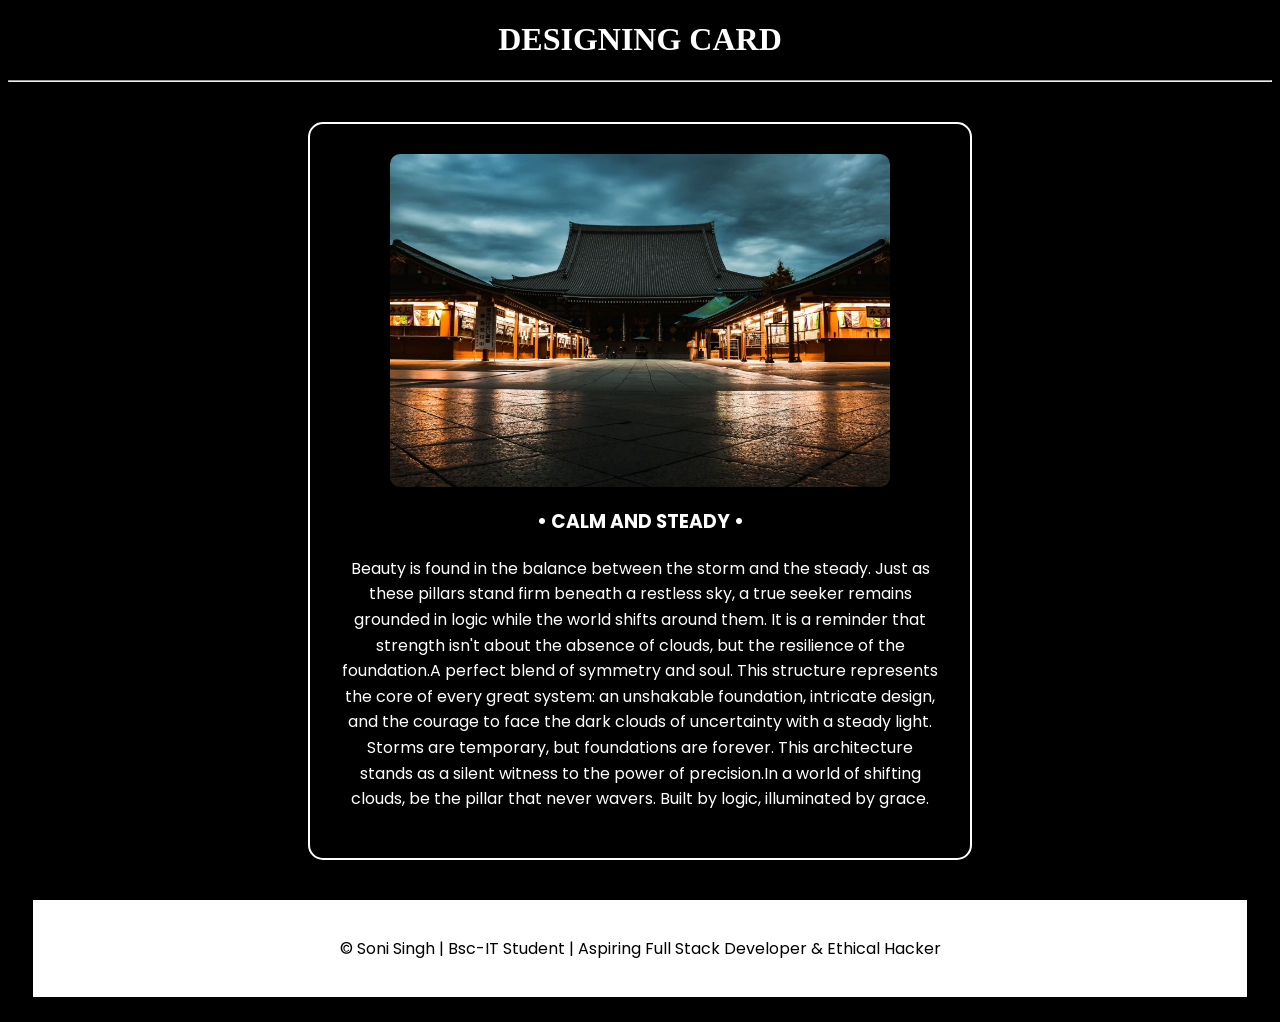
<file: Desiging card using css and html/index.html>
<!DOCTYPE html>
<html lang="en">

<head>
    <meta charset="UTF-8">
    <meta name="viewport" content="width=device-width, initial-scale=1.0">
    <meta name="description" content="Soni Singh | Aspiring Full Stack Developer & Cybersecurity Enthusiast. Showcasing projects built with MERN stack, secure coding practices, and a passion for technology.">
    <title>DESIGN CARD</title>
    <link href="https://fonts.googleapis.com/css2?family=Poppins&display=swap" rel="stylesheet">
    <link rel="preload" as="image" href="photo-1578824381648-52f000bb5f9f.jpg" fetchpriority="high">
    <link rel="stylesheet" href="style.css">
</head>

<body>
    <main class="design">
        <h1>DESIGNING CARD</h1>
        <hr>
        <div class="card">
            <img src="photo-1578824381648-52f000bb5f9f.jpg" alt="JAPAN IMAGE" class="image" fetchpriority="high">
            <h3>&bull; CALM AND STEADY &bull;</h3>
            <p style="color: white; text-align: center;">
                Beauty is found in the balance between the storm and the steady. 
                Just as these pillars stand firm beneath a restless sky, a true seeker remains grounded in logic while the world shifts around them.
                 It is a reminder that strength isn't about the absence of clouds, but the resilience of the foundation.A perfect blend of symmetry and soul.
                  This structure represents the core of every great system: an unshakable foundation, intricate design, and the courage to face the dark clouds of uncertainty with a steady light.
                  Storms are temporary, but foundations are forever.
This architecture stands as a silent witness to the power of precision.In a world of shifting clouds, be the pillar that never wavers. Built by logic, illuminated by grace.
                </p>
        </div>
    </main>
    <footer class="footer">
        <p>
            &copy; Soni Singh | Bsc-IT Student | Aspiring Full Stack Developer &amp; Ethical Hacker
        </p>
    </footer>
</body>

</html>
</file>
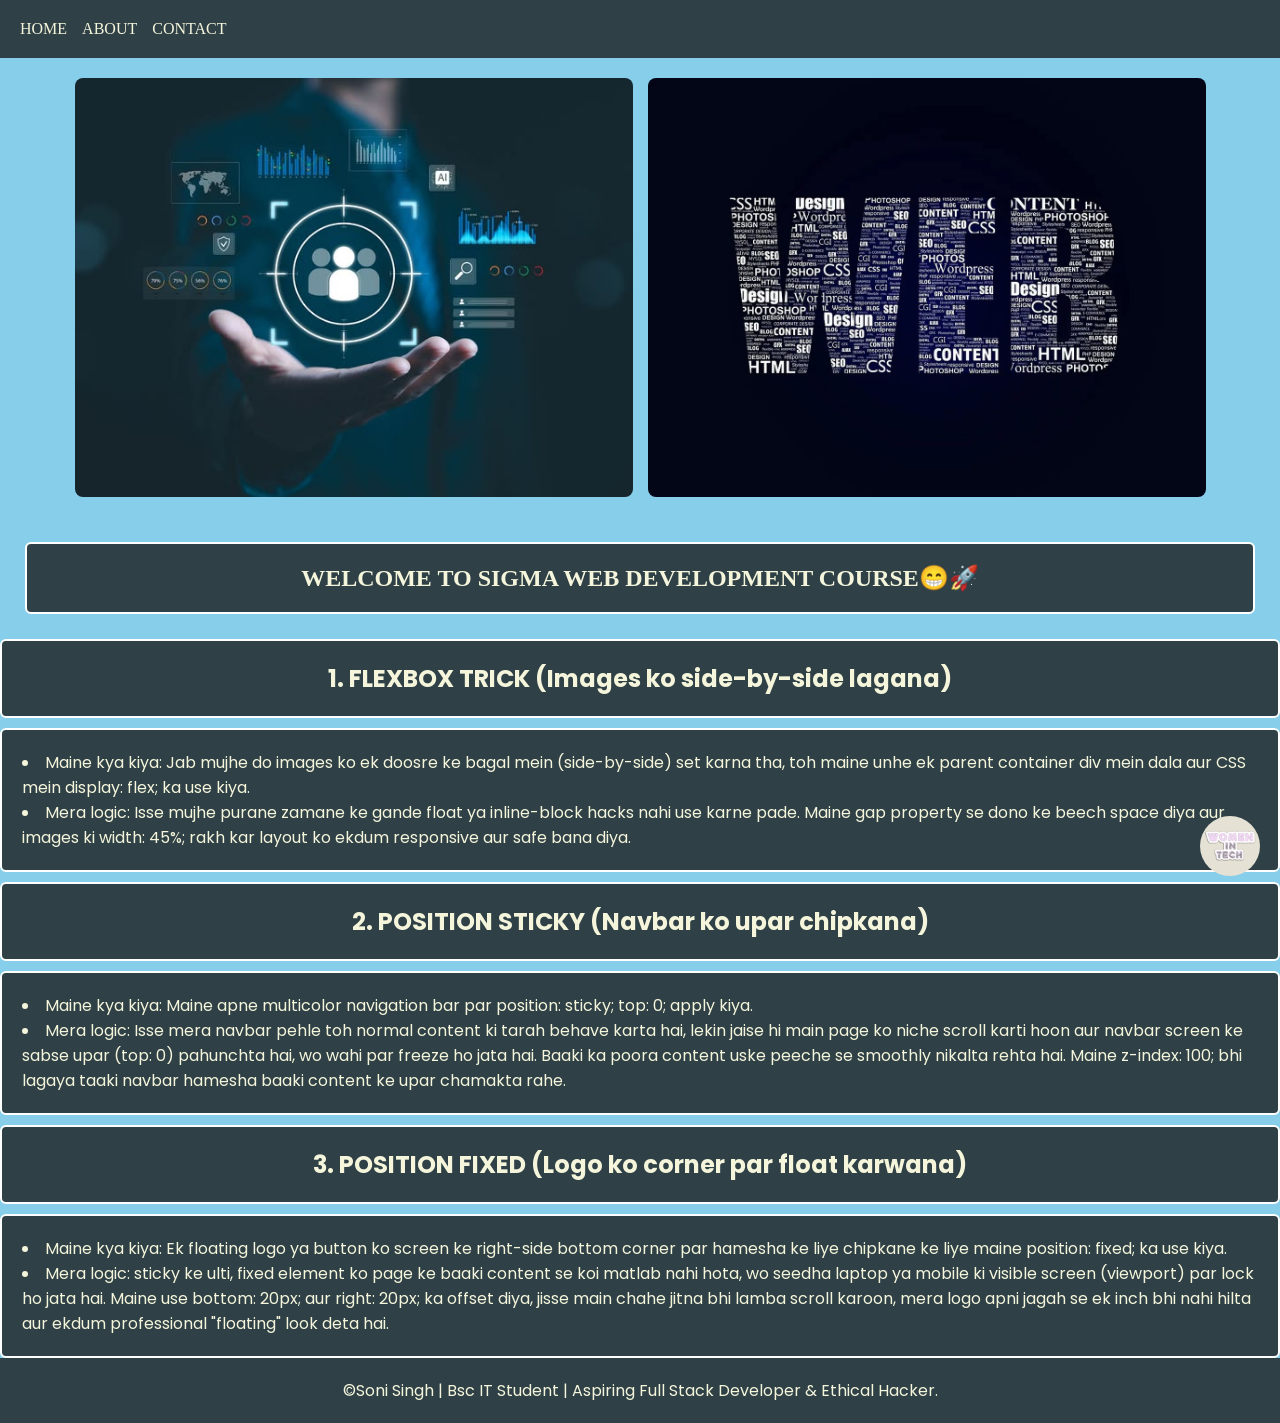
<file: DESIGN LAYOUT/index.html>
<!DOCTYPE html>
<html lang="en">
<head>
    <meta charset="UTF-8">
    <meta name="viewport" content="width=device-width, initial-scale=1.0">
    <title>DESIGN LAYOUT</title>
    <link rel="stylesheet" href="style.css">
    <link href="https://fonts.googleapis.com/css2?family=Poppins:wght@400;500;600;700&display=swap" rel="stylesheet">
</head>
<body>
    <nav >
        <ul class="navbar">
            <li>HOME</li>
            <li>ABOUT</li>
            <li>CONTACT</li>
        </ul>
    </nav>

    <div class="imagecont">
        <img src="photo 3.jpg" alt="FIRST IMAGE">
        <img src="photo_2.jpg" alt="SECOND IMAGE">

    </div>
    <article>
        <h1>WELCOME TO SIGMA WEB DEVELOPMENT COURSE😁🚀</h1>
    </article>

    <div class="design">
        <h2 style="color: beige; text-align: center;"> 1. FLEXBOX TRICK (Images ko side-by-side lagana)</h2>
    </div>

    <main class="design">
        <dl  style="color: beige;">
            <li>Maine kya kiya: Jab mujhe do images ko ek doosre ke bagal mein (side-by-side) set karna tha, toh maine unhe ek parent container div mein dala aur CSS mein display: flex; ka use kiya.</li>
            <li>Mera logic: Isse mujhe purane zamane ke gande float ya inline-block hacks nahi use karne pade. Maine gap property se dono ke beech space diya aur images ki width: 45%; rakh kar layout ko ekdum responsive aur safe bana diya.</li>
        </dl>
    </main>

    <div class="design">
        <h2 style="color: beige; text-align: center;">2. POSITION STICKY (Navbar ko upar chipkana)</h2>
    </div>

    <main class="design">
    
        <dl style="color: beige;">
            <li>Maine kya kiya: Maine apne multicolor navigation bar par position: sticky; top: 0; apply kiya.</li>
            <li>Mera logic: Isse mera navbar pehle toh normal content ki tarah behave karta hai, lekin jaise hi main page ko niche scroll karti hoon aur navbar screen ke sabse upar (top: 0) pahunchta hai, wo wahi par freeze ho jata hai. Baaki ka poora content uske peeche se smoothly nikalta rehta hai. Maine z-index: 100; bhi lagaya taaki navbar hamesha baaki content ke upar chamakta rahe.</li>
        </dl>
    </main>

    <div class="design">
        <h2 style="color: beige; text-align: center;">3. POSITION FIXED (Logo ko corner par float karwana)</h2>
    </div>
    <main class="design">
        <dl style="color: beige;">
            <li>Maine kya kiya: Ek floating logo ya button ko screen ke right-side bottom corner par hamesha ke liye chipkane ke liye maine position: fixed; ka use kiya.</li>
            <li>Mera logic: sticky ke ulti, fixed element ko page ke baaki content se koi matlab nahi hota, wo seedha laptop ya mobile ki visible screen (viewport) par lock ho jata hai. Maine use bottom: 20px; aur right: 20px; ka offset diya, jisse main chahe jitna bhi lamba scroll karoon, mera logo apni jagah se ek inch bhi nahi hilta aur ekdum professional "floating" look deta hai.</li>
        </dl>
    </main>


    <footer>
        <p>&copy;Soni Singh | Bsc IT Student | Aspiring Full Stack Developer &amp; Ethical Hacker.</p>
    </footer>

    

    <div class="floating-logo">
        <img src="my logo.jpeg" alt="MY LOGO">
    </div>
    
</body>
</html>
</file>
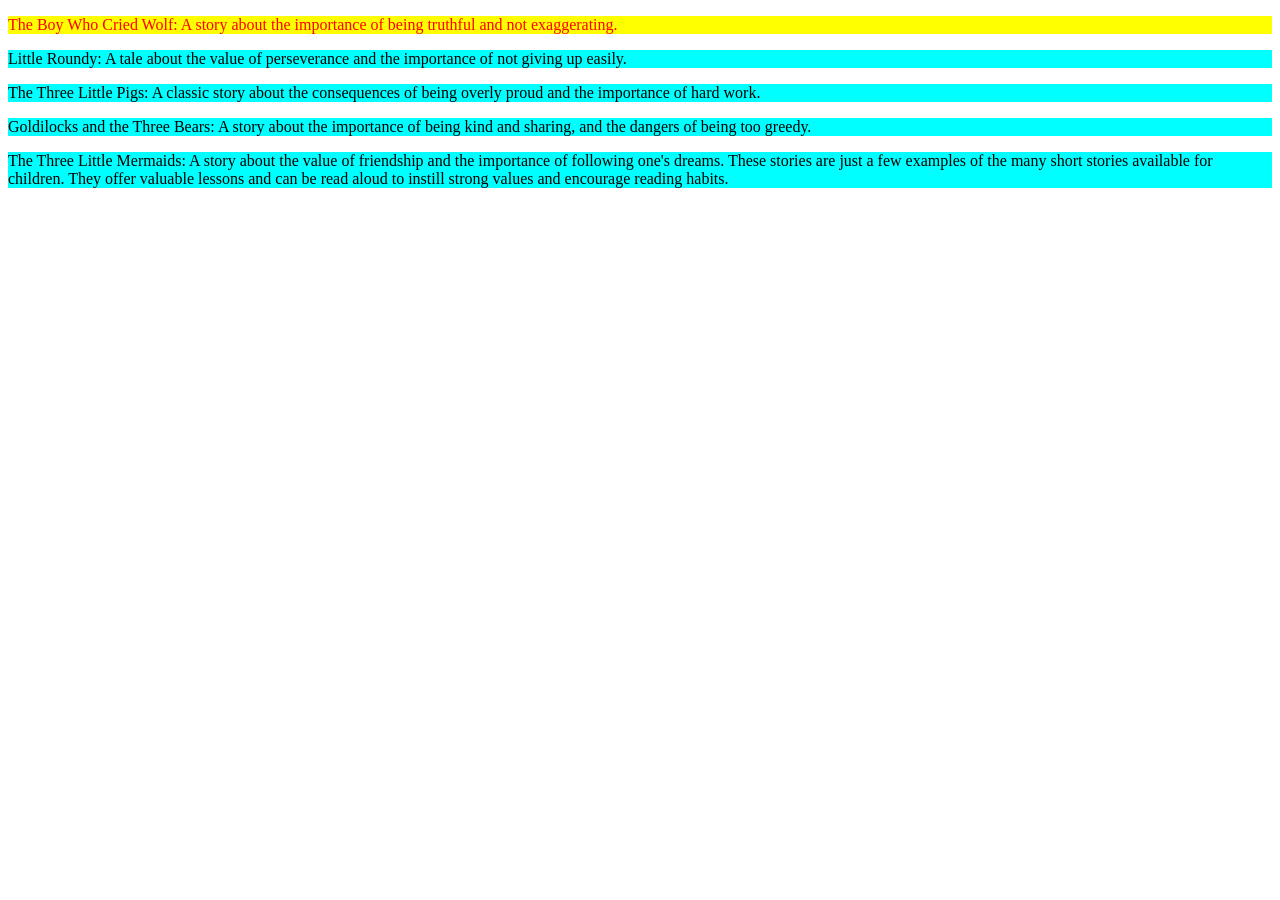
<file: small practice given by harry/index.html>
<!DOCTYPE html>
<html lang="en">
<head>
    <meta charset="UTF-8">
    <meta name="viewport" content="width=device-width, initial-scale=1.0">
    <title>TEST-1</title>
    <style>
        div :first-child{
            background-color: yellow;
            color: red;
        }
        div > p{
            background-color: aqua;
        }
    </style>

</head>
<body>
    <div>
        <p>
            The Boy Who Cried Wolf: A story about the importance of being truthful and not exaggerating.
        </p>


        <p>
            Little Roundy: A tale about the value of perseverance and the importance of not giving up easily.
        </p>
        <p>
            The Three Little Pigs: A classic story about the consequences of being overly proud and the importance of hard work. 

        </p>
        <p>
            Goldilocks and the Three Bears: A story about the importance of being kind and sharing, and the dangers of being too greedy. 
        </p>

        <p>
            The Three Little Mermaids: A story about the value of friendship and the importance of following one's dreams. These stories are just a few examples of the many short stories available for children. They offer valuable lessons and can be read aloud to instill strong values and encourage reading habits. 

        </p>
    </div>
    
</body>
</html>
</file>
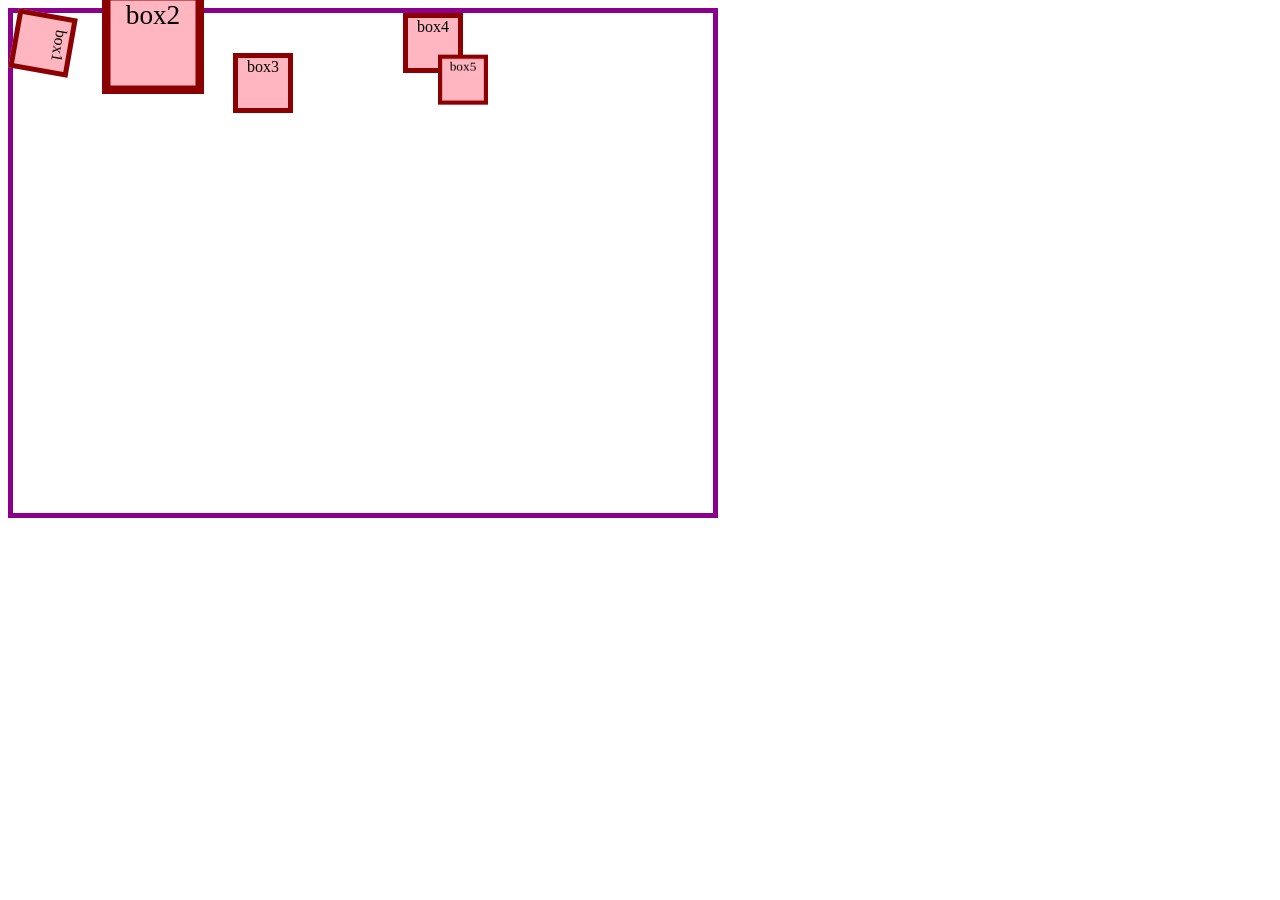
<file: video 42/index.html>
<!DOCTYPE html>
<html lang="en">
<head>
    <meta charset="UTF-8">
    <meta name="viewport" content="width=device-width, initial-scale=1.0">
    <title>CSS TRANSFORM</title>
    <style>


        .container{
            border: 5px solid darkmagenta;
            height: 500px;
            width: 700px;
            display: flex;
            gap: 50px;
            perspective: 1000px;
        }

        .box{
            background-color: lightpink;
            border: 5px solid darkred;
            height: 50px;
            width: 50px;
            text-align: center;
        }

        .box1{
            transform: rotate(100deg); /*rotate*/
        }

        .box2{
            transform: scale(1.7); /*scale*/
        }

        .box3{
            transform: translateY(40px); /*translate*/
        }

        .box4{
            transform: translateX(60px);
        }

        .box5{
            transform: translateZ(-200px);
        }
    </style>
</head>
<body>
    <div class="container">
        <main class="box box1">box1</main>
        <main class="box box2">box2</main>
        <main class="box box3">box3</main>
        <main class="box box4">box4</main>
        <main class="box box5">box5</main>
    </div>
</body>
</html>
</file>
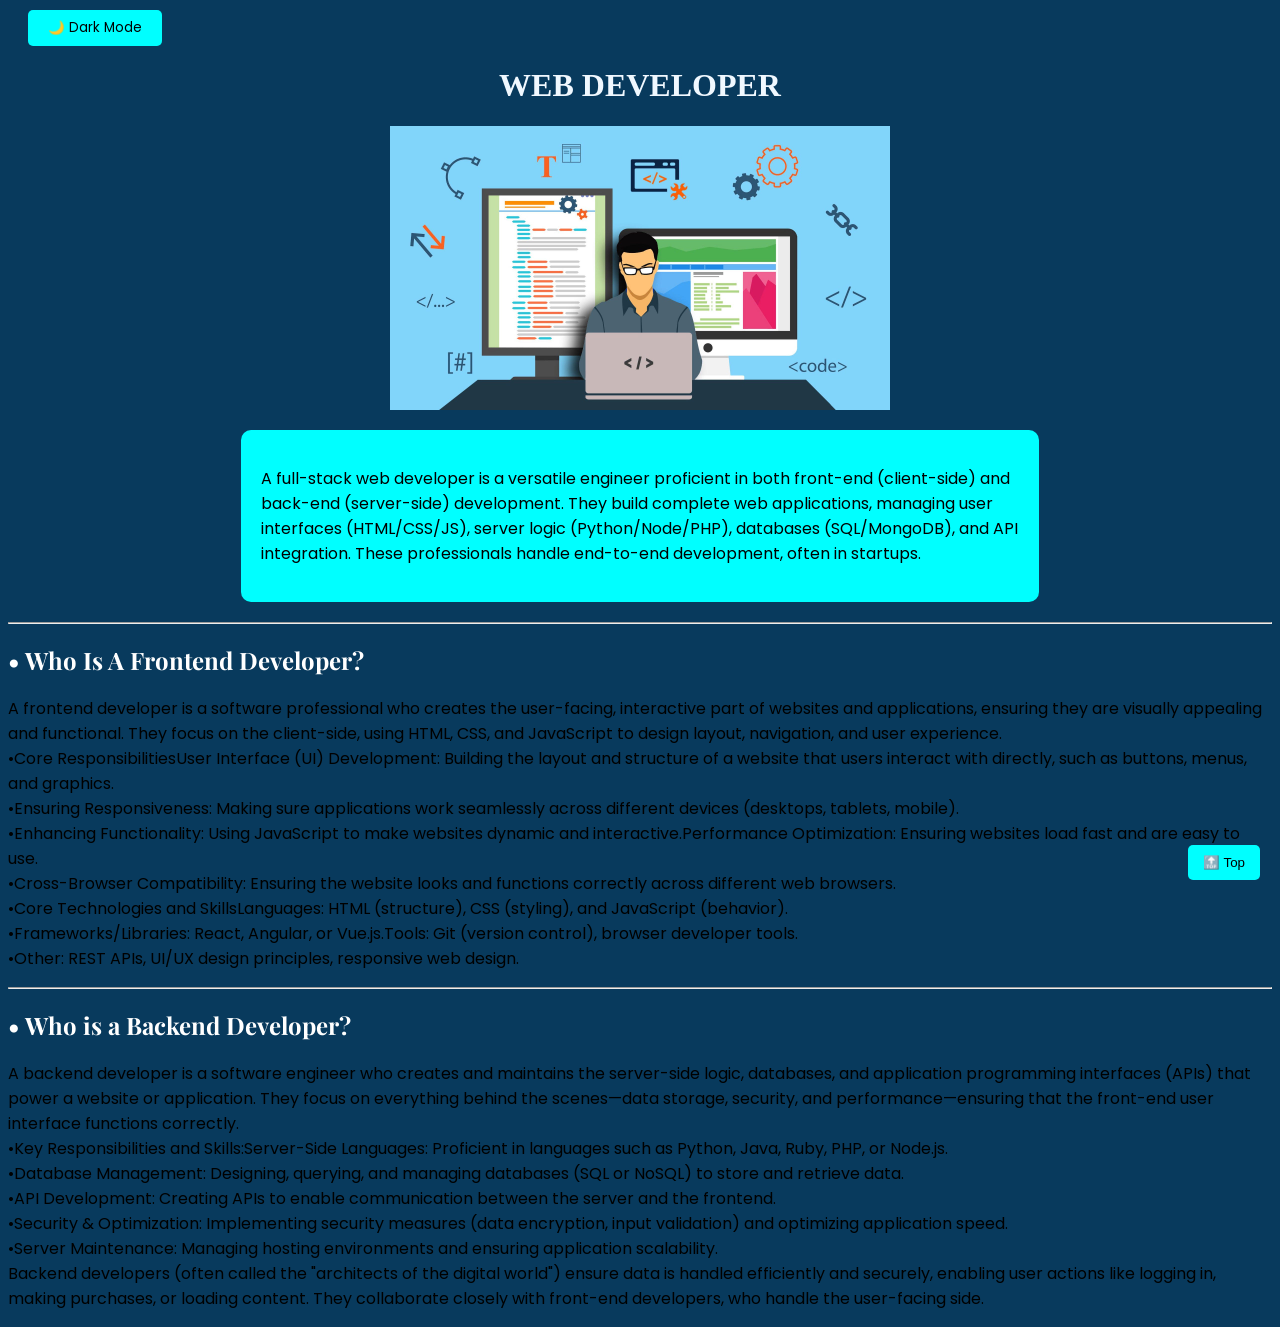
<file: video 5/index.html>
<!DOCTYPE html>
<html lang="en">
<head>
    <meta charset="UTF-8">
    <meta name="viewport" content="width=device-width, initial-scale=1.0">
    <title>Who is a Web Developer</title>
    <meta name="description" content="A web developer builds and maintains websites. Learn what frontend, backend, and full-stack developers do and how to become one.">
    <link rel="stylesheet" href="style.css">
    <link href="https://fonts.googleapis.com/css2?family=Playfair+Display&display=swap" rel="stylesheet">
  <link href="https://fonts.googleapis.com/css2?family=Poppins&display=swap" rel="stylesheet">
</head>


<body>
    <button class="toggle-btn" onclick="toggleMode()">🌙 Dark Mode</button>
    <h1 class= "main-heading">
        WEB DEVELOPER
    </h1>
    <img src="Image.jpg" alt="Web DEVELOPER" class="hero-image">

<div class="intro-box">

    <p  class="section-text">
        A full-stack web developer is a versatile engineer proficient in both front-end (client-side) and back-end (server-side) development.
        They build complete web applications, managing user interfaces (HTML/CSS/JS), server logic (Python/Node/PHP), databases (SQL/MongoDB), and API integration.
        These professionals handle end-to-end development, often in startups.

    </p> 

</div>
<hr>

    <h2 class="section-heading"> 
         &bull; Who Is A Frontend Developer?
    </h2>


    <p class="section-text">
        A frontend developer is a software professional who creates the user-facing, interactive part of websites and applications, ensuring they are visually appealing and functional. They focus on the client-side, using HTML, CSS, and JavaScript to design layout, navigation, and user experience. <br>
        &bull;Core ResponsibilitiesUser Interface (UI) Development: Building the layout and structure of a website that users interact with directly, such as buttons, menus, and graphics. <br>
        &bull;Ensuring Responsiveness: Making sure applications work seamlessly across different devices (desktops, tablets, mobile). <br>
        &bull;Enhancing Functionality: Using JavaScript to make websites dynamic and interactive.Performance Optimization: Ensuring websites load fast and are easy to use. <br>
        &bull;Cross-Browser Compatibility: Ensuring the website looks and functions correctly across different web browsers. <br>
        &bull;Core Technologies and SkillsLanguages: HTML (structure), CSS (styling), and JavaScript (behavior). <br>
        &bull;Frameworks/Libraries: React, Angular, or Vue.js.Tools: Git (version control), browser developer tools. <br>
        &bull;Other: REST APIs, UI/UX design principles, responsive web design.
    </p>
<hr>


    <h2 class="section-heading">

        &bull; Who is a Backend Developer?

    </h2>

    <p class="section-text">
        A backend developer is a software engineer who creates and maintains the server-side logic, databases, and application programming interfaces (APIs) that power a website or application. They focus on everything behind the scenes—data storage, security, and performance—ensuring that the front-end user interface functions correctly. <br>
         &bull;Key Responsibilities and Skills:Server-Side Languages: Proficient in languages such as Python, Java, Ruby, PHP, or Node.js. <br>
         &bull;Database Management: Designing, querying, and managing databases (SQL or NoSQL) to store and retrieve data. <br>
         &bull;API Development: Creating APIs to enable communication between the server and the frontend. <br>
         &bull;Security & Optimization: Implementing security measures (data encryption, input validation) and optimizing application speed. <br>
         &bull;Server Maintenance: Managing hosting environments and ensuring application scalability. <br>
         Backend developers (often called the "architects of the digital world") ensure data is handled efficiently and securely, enabling user actions like logging in, making purchases, or loading content. They collaborate closely with front-end developers, who handle the user-facing side.
    </p>

   
   <button class="top-btn" onclick="goToTop()">🔝 Top</button>
   <script src="script.js"></script>
</body>
</html>
</file>
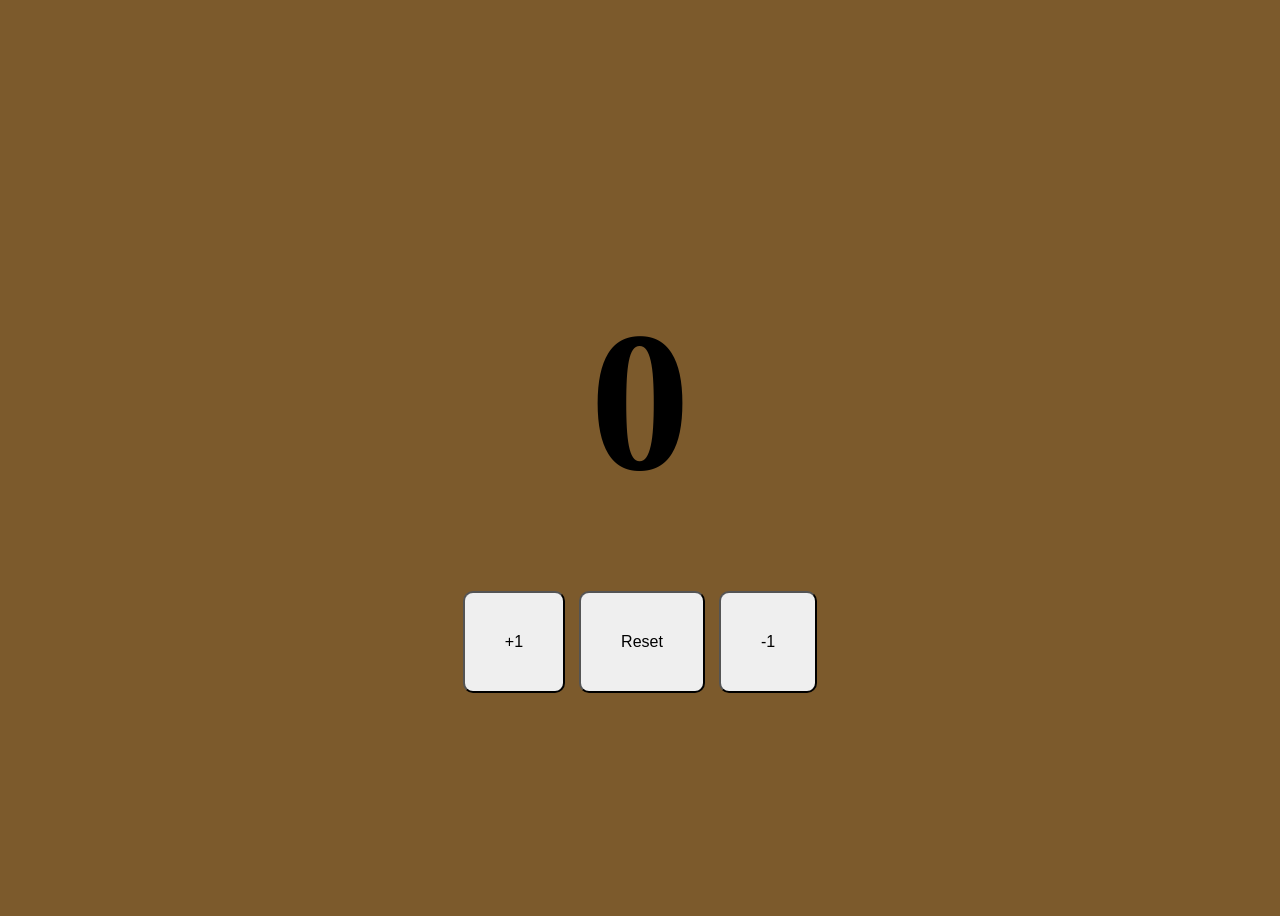
<file: my practice/p1.html>
<!DOCTYPE html>
<html lang="en">
<head>
    <meta charset="UTF-8">
    <meta name="viewport" content="width=device-width, initial-scale=1.0">
    <title>Document</title>
    <style>
       body{
        display: flex;
        justify-content: center;
        align-items: center;
        height: 100vh;
        background-color: rgb(124, 90, 44);
       } 

       h1{
        font-size: 200px;
        text-align: center;
        line-height: 0.5;
       }

       button{
        padding: 40px;
        margin: 5px;
        cursor: pointer;
        font-size: medium;
        border-radius: 10px;
       }
    </style>
</head>
<body>
    <div class="container">
        <h1>0</h1>
        <button class="btn1">+1</button>
        <button class="btn2">Reset</button>
        <button class="btn3">-1</button>
    </div>
    <script src="p1.js"></script>
</body>
</html>
</file>
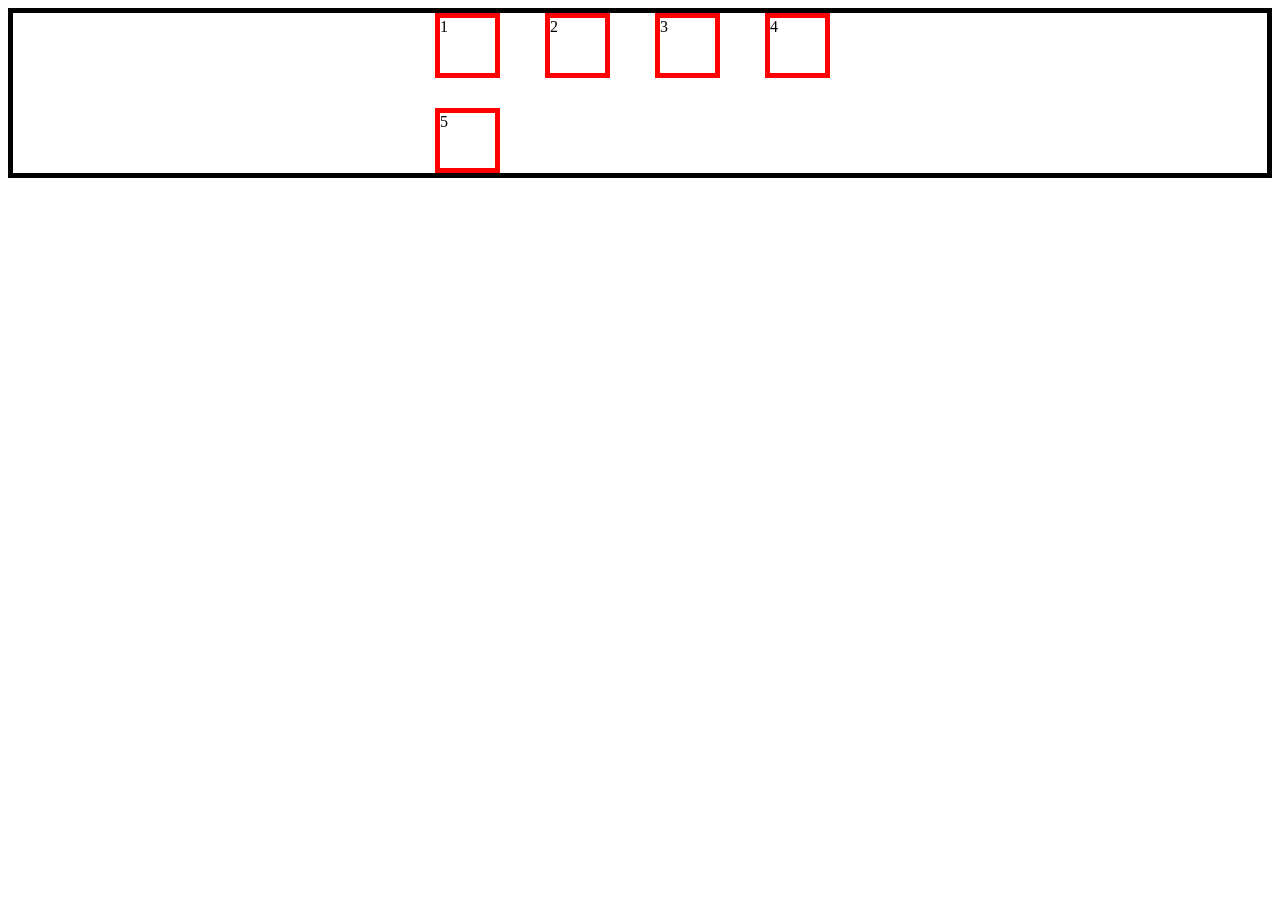
<file: video 39/grid-1.html>
<!DOCTYPE html>
<html lang="en">
<head>
    <meta charset="UTF-8">
    <meta name="viewport" content="width=device-width, initial-scale=1.0">
    <title>CSS GRID</title>
    <style>
        .container{
            border: 5px solid black;
            display: grid;
            /* grid-template-columns: repeat(4,1fr); */
            /* grid-template-rows: 100px 100px 100px; align me content vertically up down hota hai aur justity me content aage piche horizontally hota hai */
           grid-template-columns: repeat(4,80px);

            gap: 30px;
            justify-content: center;
            align-items: center;
        }

        .item{
            border: 5px solid red;
            height: 55px;
            width: 55px;
            
        }

        .item-4{
            /* grid-column: 1/2;
            grid-row: 1/2; */
        }

         .item-1{
            /* grid-column: 1/2;
            grid-row: 1/2; */
        }
    </style>
</head>
<body>
    <div class="container">
        <div class="item item-1">1</div>
        <div class="item">2</div>
        <div class="item">3</div>
        <div class="item item-4">4</div>
        <div class="item">5</div>
    </div>
    
</body>
</html>
</file>
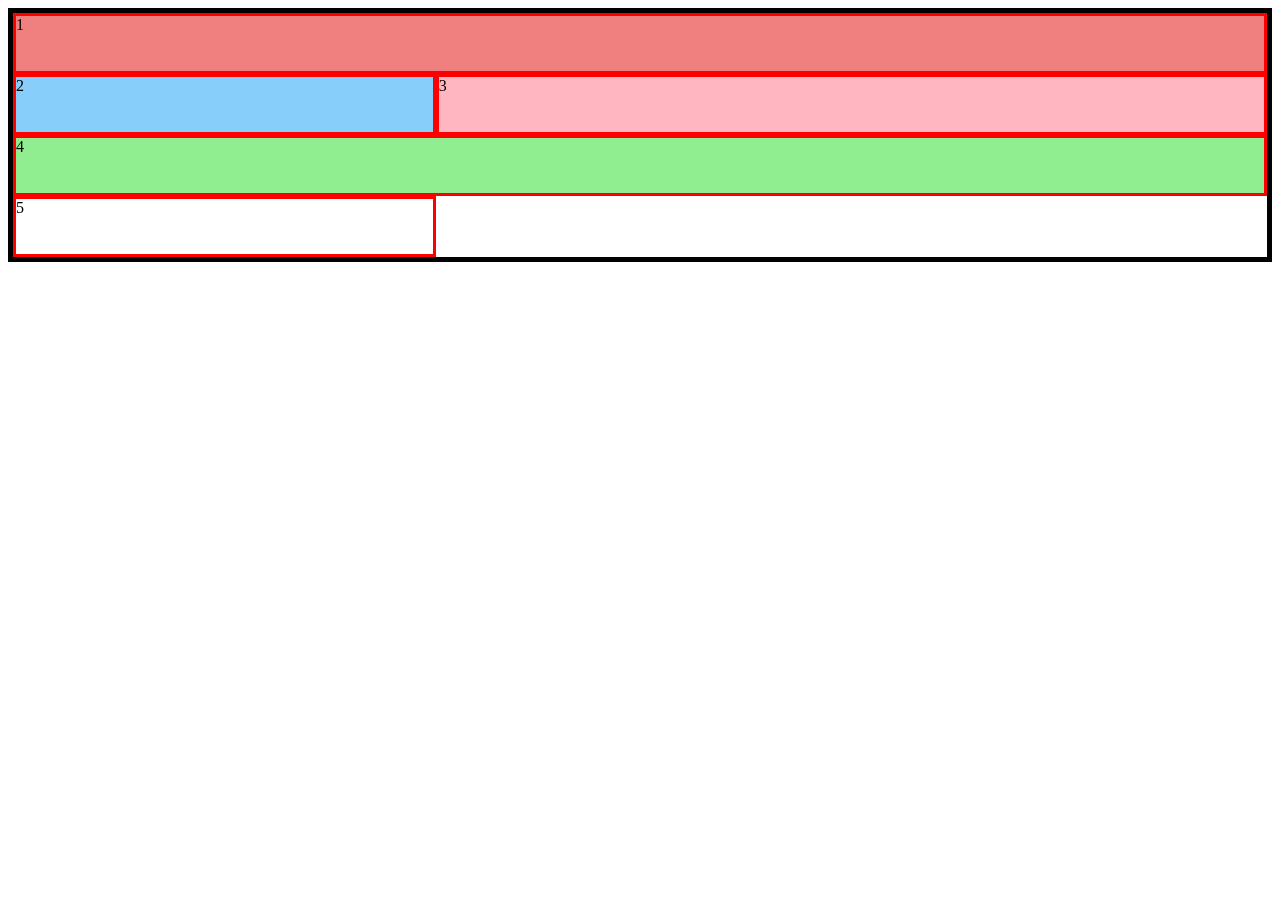
<file: video 39/grid-2.html>
<!DOCTYPE html>
<html lang="en">
<head>
    <meta charset="UTF-8">
    <meta name="viewport" content="width=device-width, initial-scale=1.0">
    <title>CSS GRID</title>
    <style>
        .container{
            border: 5px solid black;
            display: grid;
            grid-template-areas: "nav nav nav"
                                 "side article article"
                                 "footer footer footer";
        }

        .item{
            border: 3px solid red;
            height:55px;

        }

        .item-1{
            grid-area: nav;
            background-color: lightcoral;
        }

        .item-2{
            grid-area: side;
            background-color: lightskyblue;
        }

         .item-3{
             grid-area: article;
             background-color: lightpink;
        }

        .item-4{
            grid-area: footer;
            background-color: lightgreen;
        }
    </style>
</head>
<body>
    <div class="container">
        <div class="item item-1">1</div>
        <div class="item item-2">2</div>
        <div class="item item-3">3</div>
        <div class="item item-4">4</div>
        <div class="item item-5">5</div>
    </div>
    
</body>
</html>
</file>
<file: Desiging card using css and html/style.css>
body{
    background-color: black;
}

.design{
    text-align: center;
    display: block;
    color: white;
    display: block;
}

.image{
    width: 100%;
    max-width: 500px;
    object-fit: cover;
    border-radius: 10px;
    margin: 0 auto 20px auto;
    height: auto;
    display: block;
    

}

.card{
    padding: 30px;
    border: 2px solid white;
    border-radius: 15px;
    max-width: 600px;
    min-height: 600px;
    width: 90%;
    margin: 40px auto;
    text-align: center;
    font-family: "Poppins",sans-serif;
    line-height: 1.6;
}

.footer{

    background-color: white;
    color: black;
    text-align: center;
    font-family: "Poppins", sans-serif;
    padding: 20px;
    margin: 25px;
}
</file>
<file: DESIGN LAYOUT/style.css>
.navbar{
    list-style: none;
    gap: 15px;
    display: flex;
    background-color: #2F4146;
    padding: 20px;
    color: beige;
}

*{
    padding: 0px;
    margin: 0px;
}

body{
    background-color: skyblue;
}

.imagecont{
       display: flex;
       gap: 15px;
       justify-content: center;
       padding: 20px;
}

.imagecont img{
    width: 45%;
    height: auto;
    object-fit: cover;
    border-radius: 8px;
}

article{
    padding: 20px;
    margin: 25px;
    border-radius: 6px;
    border: 2px solid white;
    background-color: #2F4146;
}

h1{
    color: beige;
    font-weight: bold;
    text-align: center;
}

footer{
    background-color: #2F4146;
    padding: 20px;
}

footer p{
    text-align: center;
    color: beige;
    font-family: "Poppins", sans-serif;
}

nav{
    position: sticky;
    top: 0;
    z-index: 100;
}

.floating-logo{
    position: fixed;
    bottom: 20px;
    right: 20px;
    z-index: 1000;
}

.floating-logo img{
    width: 60px;
    height: 60px;
    object-fit: cover;
    border-radius: 50%;
    cursor: pointer;

}

.design{
    padding: 20px;
    border-radius: 6px;
    border: 2px solid white;
    background-color: #2F4146;
    margin-top: 10px;
    font-family: "Poppins",sans-serif;
}
</file>
<file: video 5/style.css>
/* Poore screen ke bich mein laane ke liye (Optional) */
body{
    background-color: rgb(8, 58, 93);
}
img {
    display: block;       /* Text se alag karke ek block banao */
    margin-left: auto;    /* Left se dhakka do */
    margin-right: auto;   /* Right se dhakka do */
    width: 50%;           /* Image ki width set karo taaki jagah bache */
}

.main-heading{
    text-align: center;
    color: aliceblue;
}

.hero-image{
     width: 500px;
     display: block;
     margin: 0 auto;

}

.intro-box{
    background-color: aqua;
    padding: 20px;
    border-radius: 10px;
    margin: 20px auto;
    width: 60%;
    font-family:'Poppins',sans-serif;

}

.section-heading{

    color: white;
    font-family: 'Playfair Display',serif;
}

.section-text{

    color: black;
    font-family: 'Poppins',sans-serif;
}

.top-btn {
    position: fixed;
    bottom: 20px;
    right: 20px;
    padding: 10px 15px;
    cursor: pointer;
    background: aqua;
    border: none;
    border-radius: 5px;
}

.toggle-btn {
    display: block;
    margin:10px auto 10px 20px;  /* left side */
    padding: 8px 20px;
    cursor: pointer;
    background: aqua;
    border: none;
    border-radius: 5px;
    font-family: 'Poppins', sans-serif;
}

body.dark {
    background-color: #1c1e26;
}

body.dark .section-text {
    color: aliceblue;
}

body.dark .section-heading {
    color: white;
}

body.dark .intro-box {
    background-color: #2b2b3e;
    color: white;
}

body.dark .main-heading {
    color: aliceblue;
}
</file>
